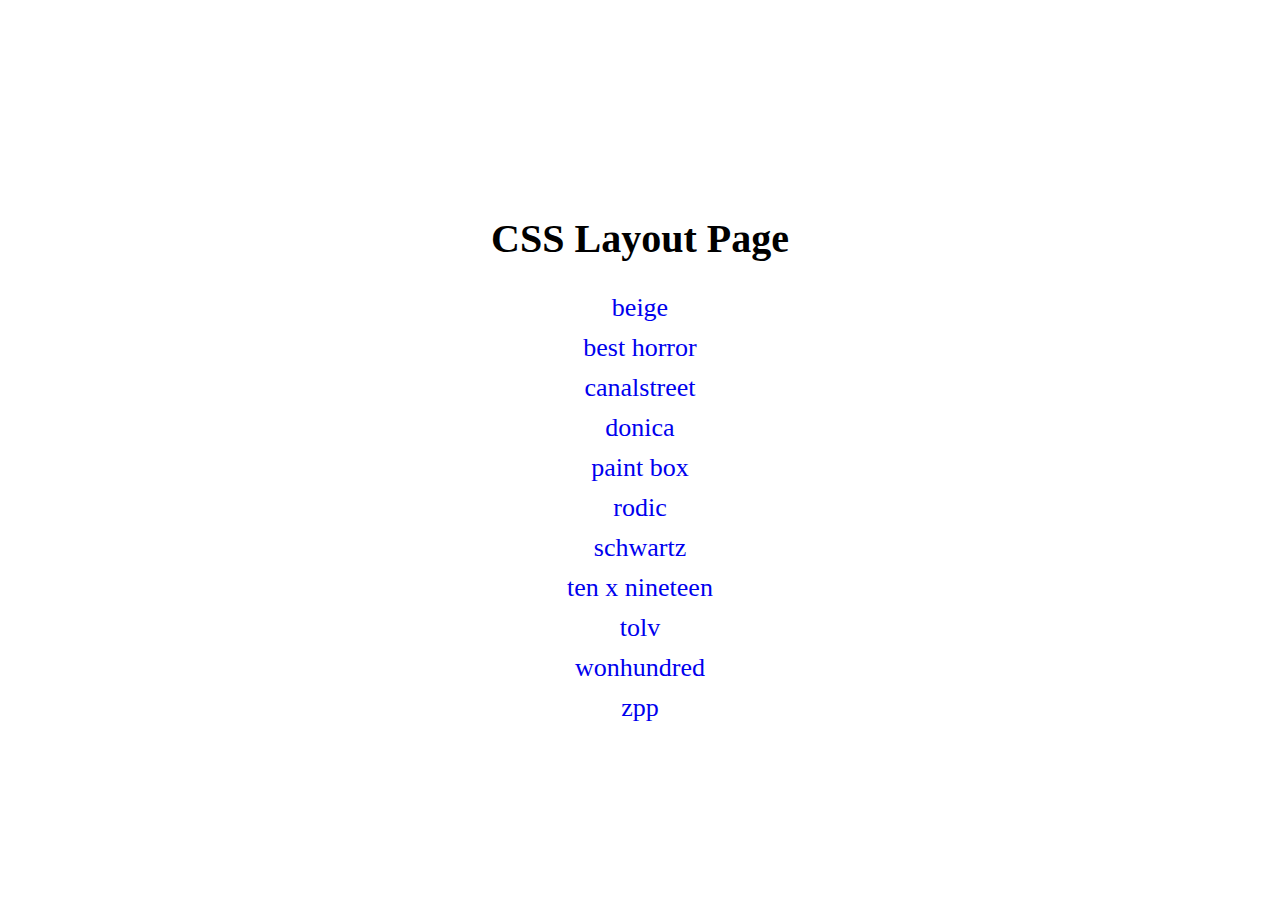
<file: index.html>
<!DOCTYPE html>
<html lang="en">
  <head>
    <meta charset="UTF-8" />
    <meta http-equiv="X-UA-Compatible" content="IE=edge" />
    <meta name="viewport" content="width=device-width, initial-scale=1.0" />
    <link rel="stylesheet" href="style.css" />
    <title>CSS Layout</title>
  </head>
  <body>
    <h1>CSS Layout Page</h1>
    <div class="box">
      <a href="beige/index.html">beige</a>
    </div>
    <div class="box">
      <a href="best-horror/index.html">best horror</a>
    </div>
    <div class="box">
      <a href="canalstreet/index.html">canalstreet</a>
    </div>
    <div class="box">
      <a href="donica/index.html">donica</a>
    </div>
    <div class="box">
      <a href="paint-box/index.html">paint box</a>
    </div>
    <div class="box">
      <a href="rodic/index.html">rodic</a>
    </div>
    <div class="box">
      <a href="schwartz/index.html">schwartz</a>
    </div>
    <div class="box">
      <a href="tenXNineteen/index.html">ten x nineteen</a>
    </div>
    <div class="box">
      <a href="tolv/index.html">tolv</a>
    </div>
    <div class="box">
      <a href="wonhundred/index.html">wonhundred</a>
    </div>
    <div class="box">
      <a href="zoo/index.html">zpp</a>
    </div>
  </body>
</html>
</file>
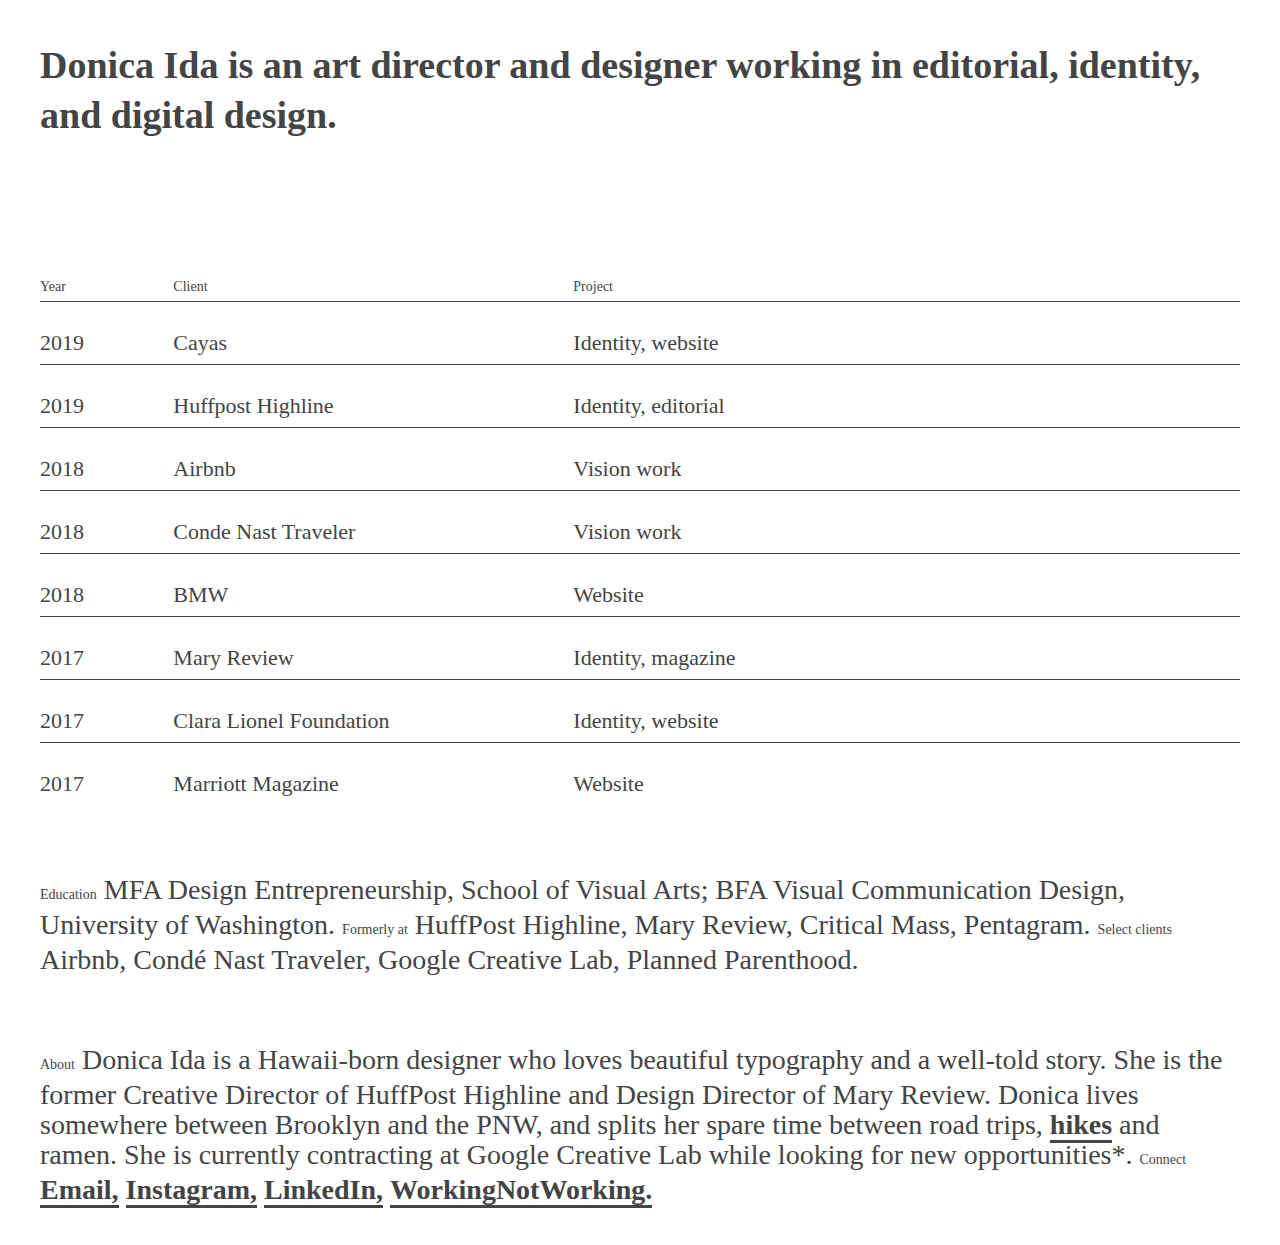
<file: donica/index.html>
<!DOCTYPE html>
<html lang="en">
  <head>
    <meta charset="UTF-8" />
    <meta http-equiv="X-UA-Compatible" content="IE=edge" />
    <meta name="viewport" content="width=device-width, initial-scale=1.0" />
    <link rel="stylesheet" href="css/style.css" />
    <title>Donica</title>
  </head>
  <body>
    <header>
      <h1 class="header__title">
        Donica Ida is an art director and designer working in editorial,
        identity, and digital design.
      </h1>
    </header>

    <main>
      <div class="project">
        <span>Year</span>
        <span>Client</span>
        <span>Project</span>
      </div>
      <ul>
        <li class="project__list">
          <span>2019</span>
          <span>Cayas</span>
          <span>Identity, website</span>
        </li>
        <li class="project__list">
          <span>2019</span>
          <span>Huffpost Highline</span>
          <span>Identity, editorial</span>
        </li>
        <li class="project__list">
          <span>2018</span>
          <span>Airbnb</span>
          <span>Vision work</span>
        </li>
        <li class="project__list">
          <span>2018</span>
          <span>Conde Nast Traveler</span>
          <span>Vision work</span>
        </li>
        <li class="project__list">
          <span>2018</span>
          <span>BMW</span>
          <span>Website</span>
        </li>
        <li class="project__list">
          <span>2017</span>
          <span>Mary Review</span>
          <span>Identity, magazine</span>
        </li>
        <li class="project__list">
          <span>2017</span>
          <span>Clara Lionel Foundation</span>
          <span>Identity, website</span>
        </li>
        <li class="project__list">
          <span>2017</span>
          <span>Marriott Magazine</span>
          <span>Website</span>
        </li>
      </ul>

      <div class="education">
        <span class="tinyFont">Education</span> MFA Design Entrepreneurship,
        School of Visual Arts; BFA Visual Communication Design, University of
        Washington. <span class="tinyFont">Formerly at</span> HuffPost Highline,
        Mary Review, Critical Mass, Pentagram.
        <span class="tinyFont">Select clients</span> Airbnb, Condé Nast
        Traveler, Google Creative Lab, Planned Parenthood.
      </div>
      <div class="about">
        <span class="tinyFont">About</span> Donica Ida is a Hawaii-born designer
        who loves beautiful typography and a well-told story. She is the former
        Creative Director of HuffPost Highline and Design Director of Mary
        Review. Donica lives somewhere between Brooklyn and the PNW, and splits
        her spare time between road trips, <span class="italic">hikes</span> and
        ramen. She is currently contracting at Google Creative Lab while looking
        for new opportunities*. <span class="tinyFont">Connect</span>
        <span class="italic">Email,</span>
        <span class="italic">Instagram,</span>
        <span class="italic">LinkedIn,</span>
        <span class="italic">WorkingNotWorking.</span>
      </div>
    </main>
  </body>
</html>
</file>
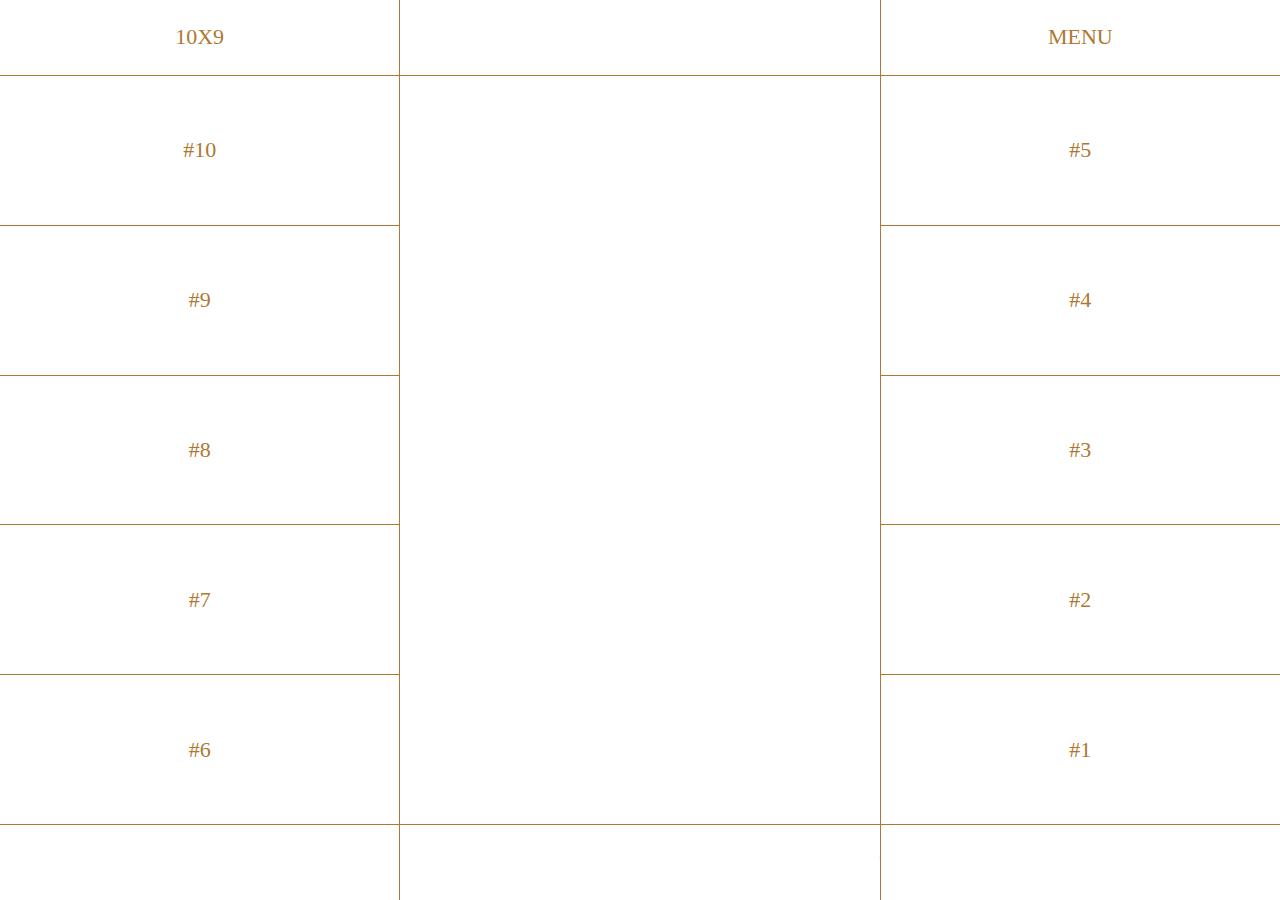
<file: tenXNineteen/index.html>
<!DOCTYPE html>
<html lang="en">
  <head>
    <meta charset="UTF-8" />
    <meta http-equiv="X-UA-Compatible" content="IE=edge" />
    <meta name="viewport" content="width=device-width, initial-scale=1.0" />
    <link rel="stylesheet" href="css/style.css" />
    <title>10x19</title>
  </head>
  <body>
    <div class="container">
      <span class="title">10X9</span>
      <span></span>
      <span class="menu">MENU</span>
      <div class="number__row">
        <div class="number">#10</div>
        <div class="number">#9</div>
        <div class="number">#8</div>
        <div class="number">#7</div>
        <div class="number">#6</div>
      </div>
      <div class="number__row">
        <div class="number">#5</div>
        <div class="number">#4</div>
        <div class="number">#3</div>
        <div class="number">#2</div>
        <div class="number">#1</div>
      </div>
      <div class="container-image"><img /></div>
      <span></span>
      <div class="scroll__text">
        <span
          >THIRTY-FOUR ARTISTS VISUALLY INTERPRET AND COUNTDOWN THEIR FAVORITE
          AKBUMS OF 2019</span
        >
      </div>
      <span></span>
    </div>
  </body>
</html>
</file>
<file: style.css>
* {
  box-sizing: border-box;
}
body {
  height: 100vh;
  display: flex;
  flex-direction: column;
  justify-content: center;
  align-items: center;
}

.box {
  margin: 5px 0;
}

h1 {
  font-size: 40px;
}

a {
  text-decoration: none;
  font-size: 26px;
}
</file>
<file: donica/css/style.css>
@import "reset.css";
@import "variables.css";

body {
  font-family: copernicus, serif;
  padding: 40px;
  color: var(--main-color);
}

.header__title {
  font-size: 38px;
  font-weight: 600;
  line-height: 50px;
  margin-bottom: 140px;
}

.project,
.project__list {
  display: grid;
  grid-template-columns: 1fr 3fr 5fr;
}

.project {
  font-size: var(--tiny-font);
  margin-bottom: 7px;
}

.project__list {
  font-size: 22px;
  padding: 30px 0 10px 0;
  border-top: 1px solid var(--main-color);
}

.project__list:hover,
.italic:hover {
  font-style: italic;
}

.italic {
  font-weight: 600;
  border-bottom: 3px solid var(--main-color);
}
.education,
.about {
  font-size: 28px;
  margin-top: 70px;
  line-height: 30px;
}

.tinyFont {
  font-size: var(--tiny-font);
}
</file>
<file: tenXNineteen/css/style.css>
@import "reset.css";
@import "variables.css";

* {
  box-sizing: border-box;
  background-color: white;
}

body {
  height: 100vh;
}

.container {
  background-color: var(--main-color);
  display: grid;
  height: 100%;
  grid-template-columns: 1fr 1.2fr 1fr;
  grid-template-rows: 1fr 10fr 1fr;
  gap: 1px;
  font-size: 22px;
  color: var(--main-color);
  text-align: center;
}

.container-image {
  grid-column: 2 / -2;
  grid-row: 2 / -2;
  background-image: url("https://source.unsplash.com/random");
  background-size: cover;
}

.number__row {
  background-color: var(--main-color);
  display: grid;
  grid-template-columns: 1fr;
  grid-template-rows: repeat(5, 1fr);
  gap: 1px;
}

.number__row div,
span {
  display: flex;
  justify-content: center;
  align-items: center;
}

.menu:hover,
.number:hover {
  cursor: pointer;
  background-color: var(--main-color);
  color: white;
  transition: all 0.3s ease;
}

.scroll__text {
  display: flex;
  align-items: center;
  white-space: nowrap;
  overflow: hidden;
  position: relative;
}

.scroll__text span {
  padding-left: 100%;
  display: inline-block;
  -webkit-animation: marquee 10s linear infinite;
  animation: marquee 10s linear infinite;
}

@-webkit-keyframes marquee {
  from {
    transform: translate(0%);
  }
  99%,
  to {
    transform: translate(-100%);
  }
}

@keyframes marquee {
  from {
    transform: translate(0%);
  }
  99%,
  to {
    transform: translate(-100%);
  }
}
</file>
